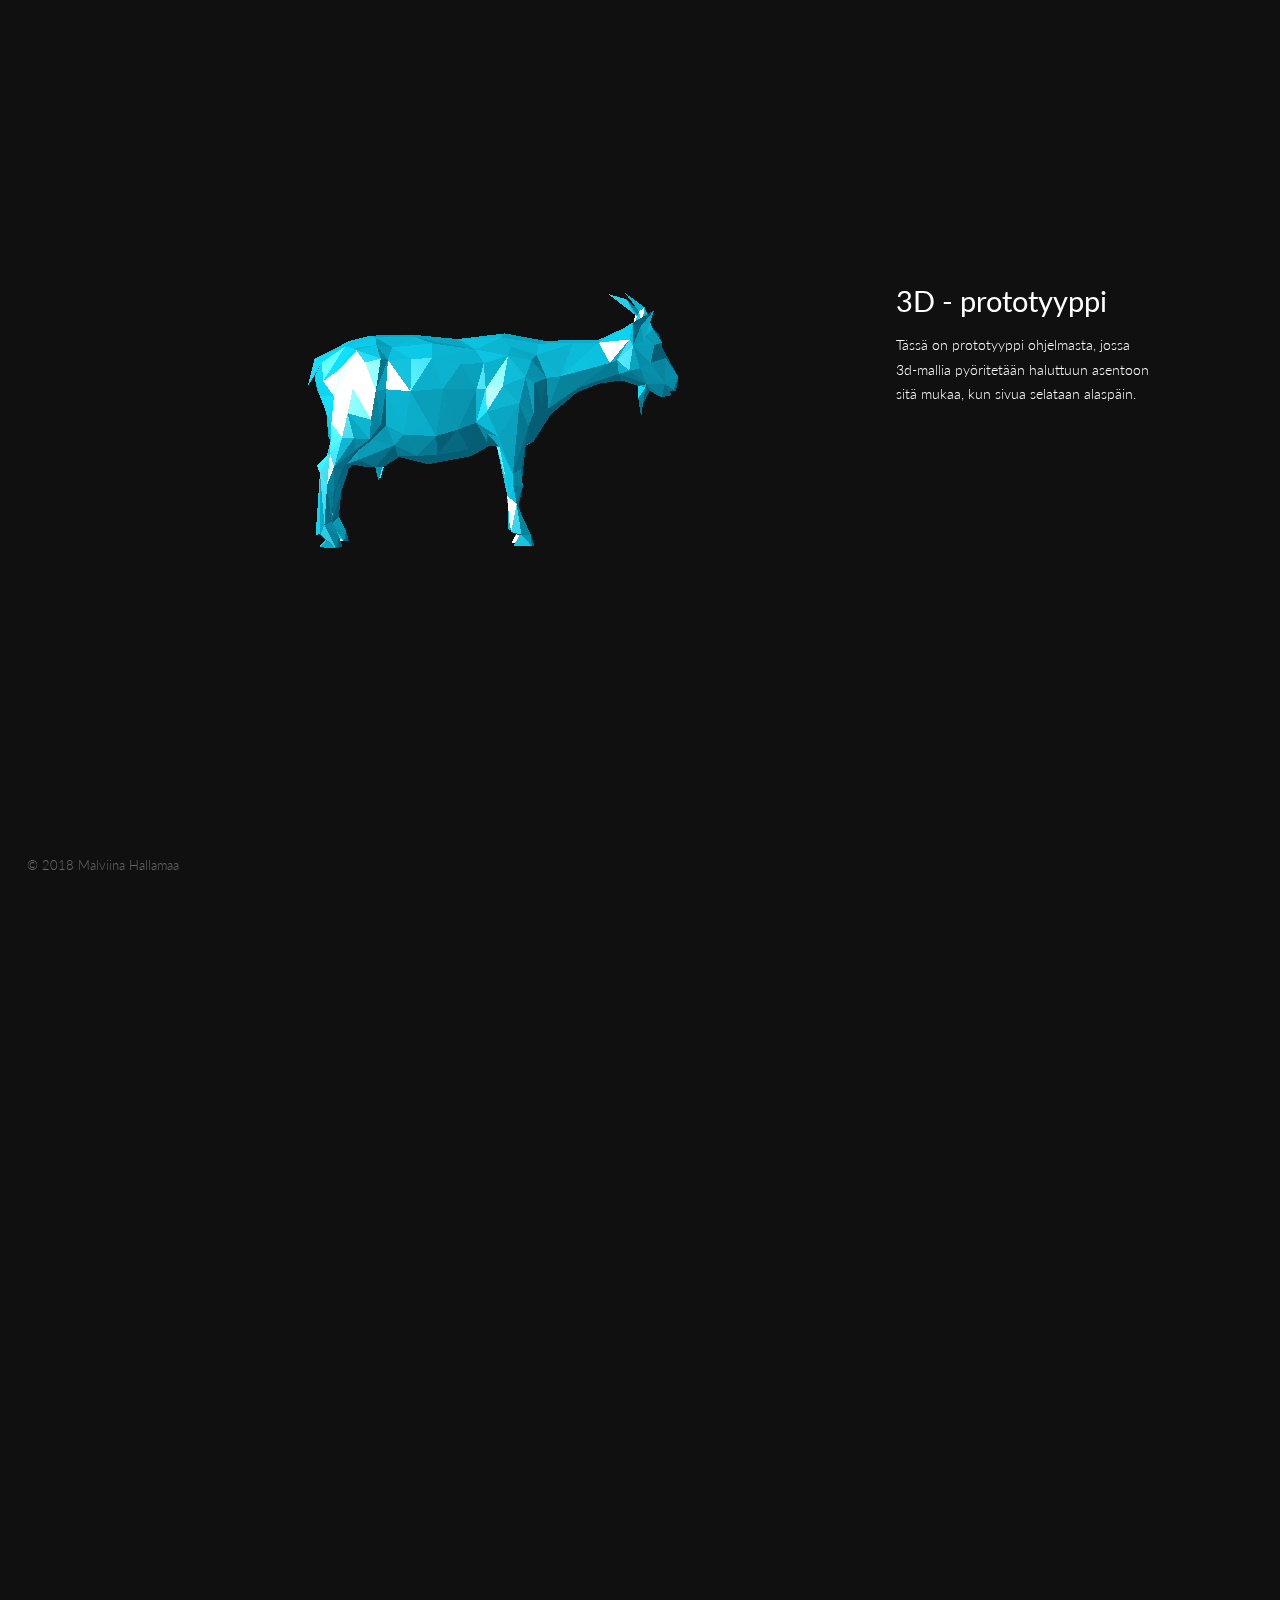
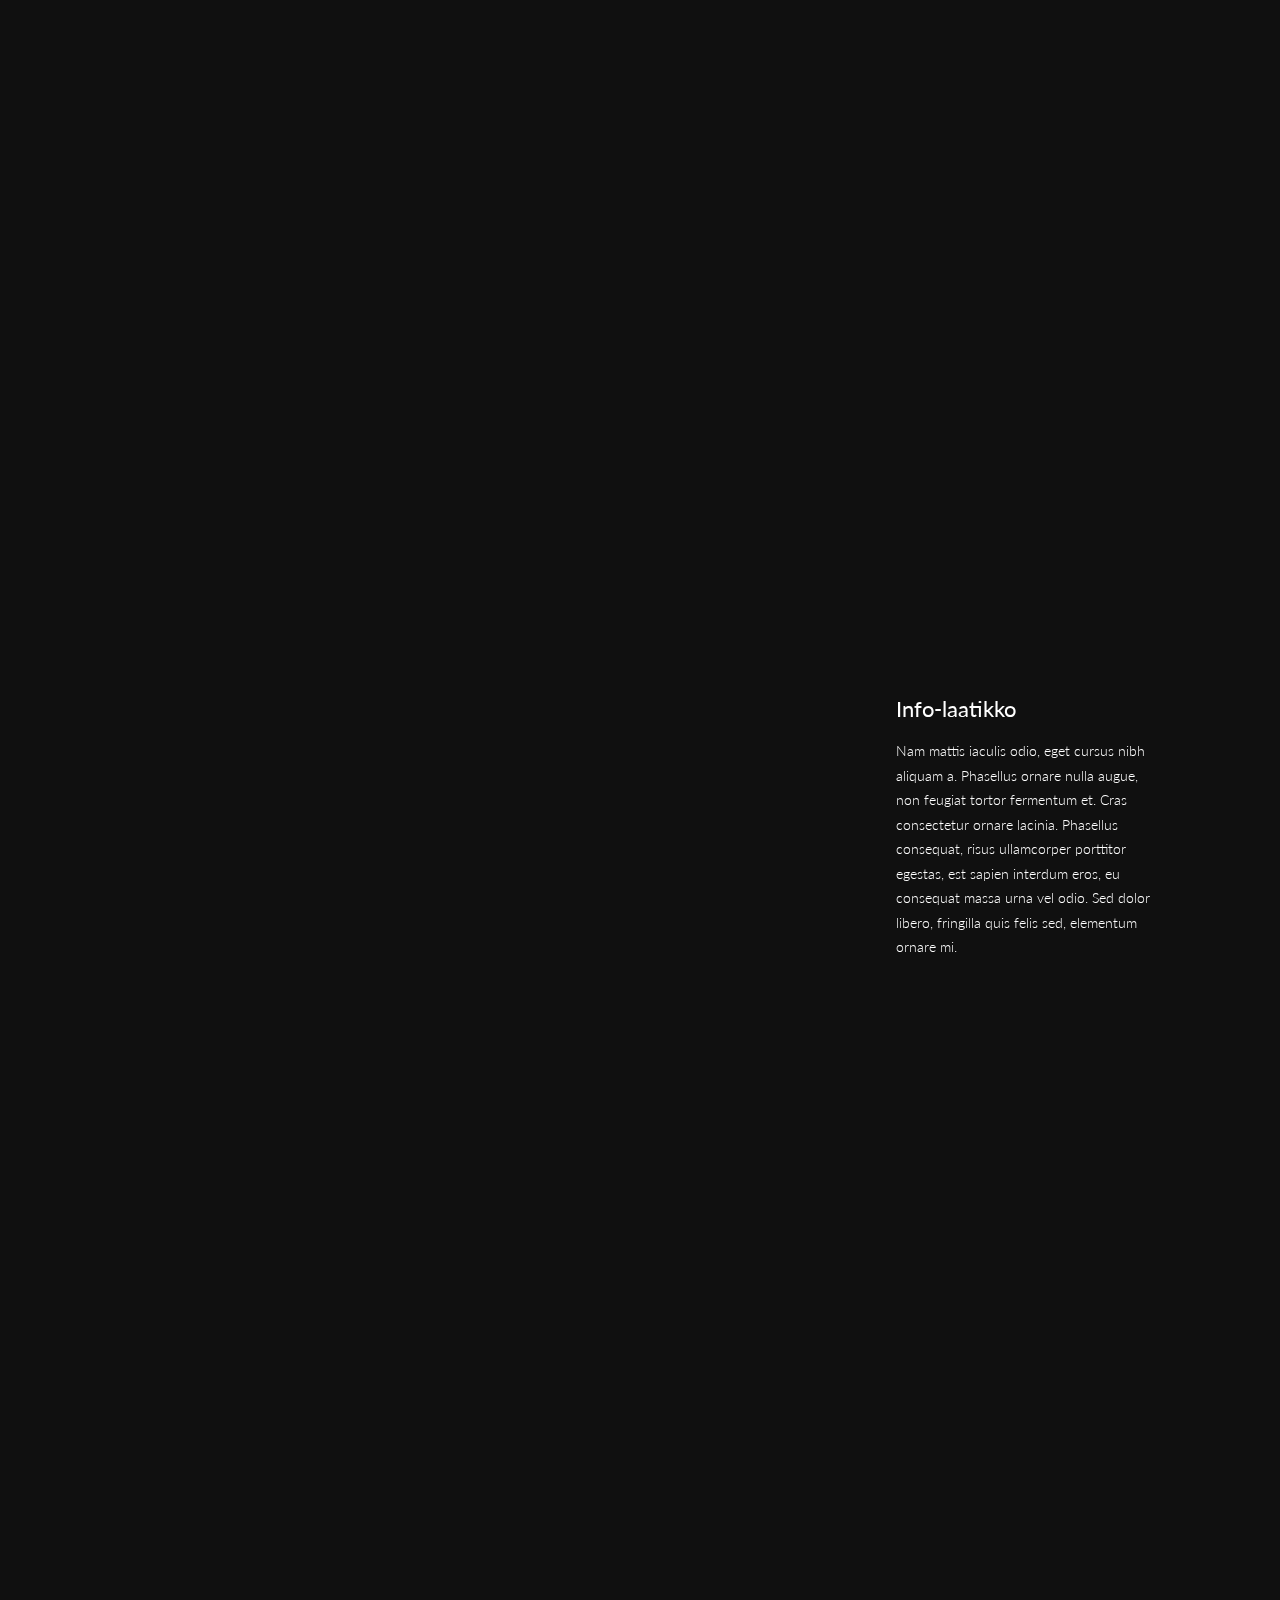
<file: 3d.html>
<html>
    <head>
        <meta charset="UTF-8">
        <link href="https://fonts.googleapis.com/css?family=Lato:300,400" rel="stylesheet">
        <link rel="stylesheet" type="text/css" href="./css/3d.css">
    </head>
    
    <body>
    
        
        <div id="rotator" onclick="forward()"></div>
        <div id="timer"></div>
        <div id="copy">&copy; 2018 Malviina Hallamaa</div>
        
        <div id="renderer"></div>
        
        <div class="content">
            <div id="info1" class="fixed info">
                <h1>3D - prototyyppi</h1>
                <p>Tässä on prototyyppi ohjelmasta, jossa 3d-mallia pyöritetään haluttuun asentoon sitä mukaa, kun sivua selataan alaspäin.</p>
            </div>
            
            <div id="helper" class="helper"></div>
            <div id="trigger0"></div>
            <div class="whitespace"></div>
            
            <div id="info2" class="info">
                <h2>Info-laatikko</h2>
                <p>Nam mattis iaculis odio, eget cursus nibh aliquam a. Phasellus ornare nulla augue, non feugiat tortor fermentum et. Cras consectetur ornare lacinia. Phasellus consequat, risus ullamcorper porttitor egestas, est sapien interdum eros, eu consequat massa urna vel odio. Sed dolor libero, fringilla quis felis sed, elementum ornare mi.</p>
            </div>
            
            <div class="whitespace" style="height: 30vh"></div>
            
            <div id="helper2" class="helper"></div>
            <div id="info3" class="info fixed fade">
                <h2>Lisää tekstiä</h2>
                <p>Tällainen pieni prototyyppi. Yksi pieni ongelma vielä kummittelee kun selaimen kokoa muuttaa, mutta muuten kaikki toimii aikasta hyvin.</p>
            </div>
            <div class="whitespace"></div>
        </div>
        
        <script src="./lib/three.js"></script>
        <script src="./lib/noframework.waypoints.min.js"></script>
        <script src="./js/3d.js"></script>

    </body>
</html>
</file>
<file: css/3d.css>
body {
    margin: 0;
    color: white;
    background-color: #101010;
    font-family: "Lato", "Open sans", sans-serif;
    font-weight: 300;
}

canvas { width: 100%; height: 100% }

.content {
    font-size: 0.9em;
    color: white;
    line-height: 1.7em;
    width: 20vw;
    top: 30%;
    position: absolute;
    right: 10%;
}

h1, h2 {
    font-family: "Lato", sans-serif;
    font-weight: 400;
}

.helper {
    height: 300vh;
    width: 20px;
}

.info {
    width: inherit;
    transition: opacity 0.5s;
    -webkit-transition: opacity 0.5s;
}

#info3 {
    color: white;
    top: 35vh;
}
.whitespace {
    height: 101vh;
}

.fixed {
    position: fixed;
}

#copy {
    position: fixed;
    bottom: 2em;
    left: 2em;
    color: #666;
    font-size: smaller;
}

#copy:hover {
    color: #ccc;
}

#rotator {
    display: none;
    width: 100px;
     height: 100px;
     background-color: blue;
     position: fixed;
        left: 10%;
    top: 15%;
    z-index: 99;
 }

#timer {
    display: none;
    background-color: grey;
    padding: 2em;
    color: white;
    position: fixed;
    bottom: 15%;
    left: 10%;
    z-index: 99;
}

#timer-legend {
    position: relative;
    float: left;
    margin-right: 1em;
    text-align: right;
}



#renderer canvas {
    position: fixed;
    z-index: -99;
    height: inherit;
}

#width {
    color: white;
    z-index: 100;
    text-align: center;
    position: fixed;
    top: 10%;
}

/* Effects */

.fade {
    opacity: 0;
    transition: opacity 0.5s;
    -webkit-transition: opacity 0.5s;
}
</file>
